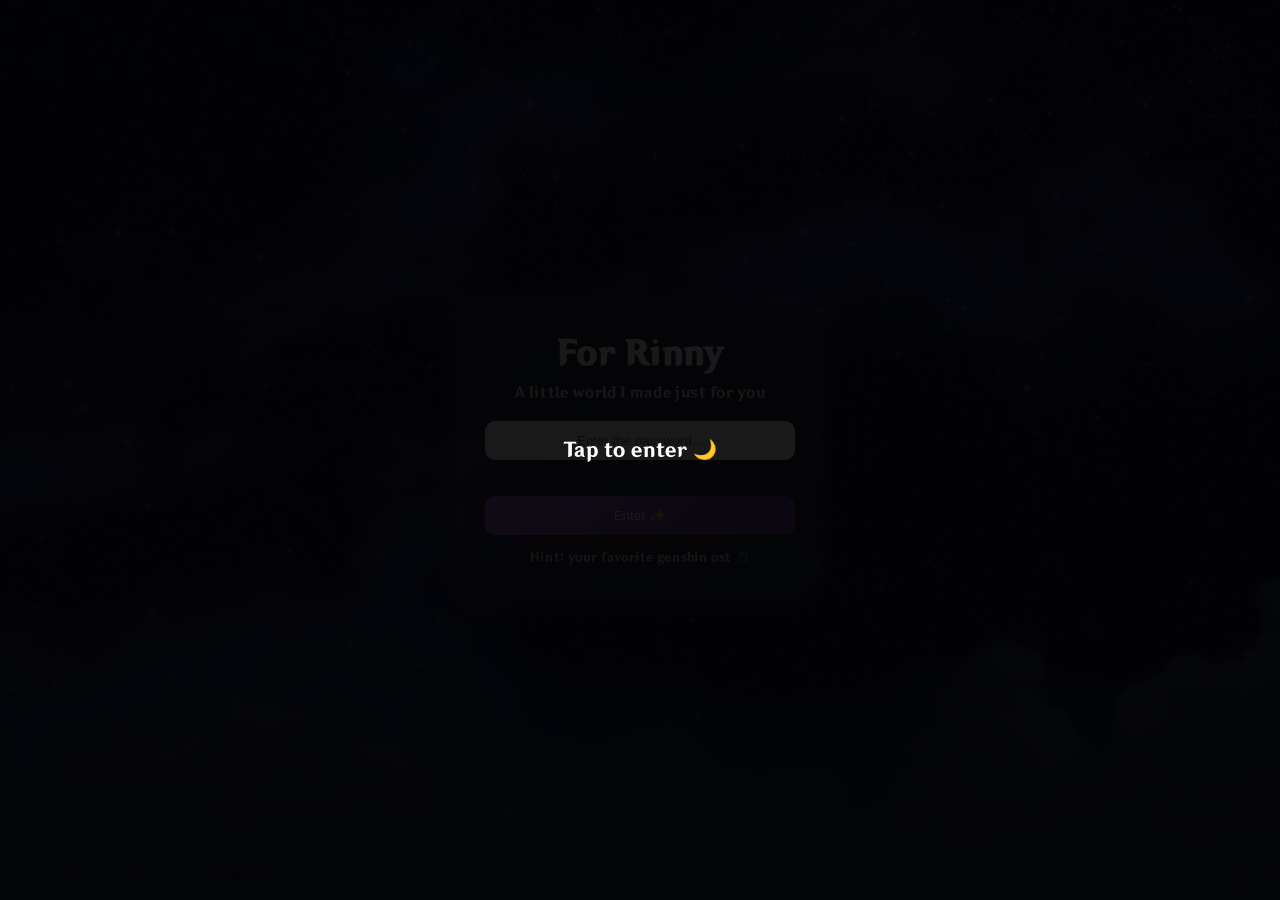
<file: index.html>
<!DOCTYPE html>
<html lang="en">
<head>
  <meta charset="UTF-8" />
  <meta name="viewport" content="width=device-width, initial-scale=1.0"/>
  <title>For You 🌙</title>
  <link rel="stylesheet" href="style.css" />
</head>
<body>

    <div id="overlay" onclick="unlockAudio()">
  <p>Tap to enter 🌙</p>
</div>

  <div class="page">
    <div class="card">
      <h1>For Rinny</h1>
      <p class="subtitle">A little world I made just for you</p>

      <input 
        type="text" 
        id="password"
        placeholder="Enter the password..."
      />

      <p id="error" class="error"></p>

      <button onclick="checkPassword()">Enter ✨</button>

      <p class="hint">Hint: your favorite genshin ost 🎵</p>
    </div>
  </div>

  <script src="script.js">



  </script>
</body>
</html>
</file>
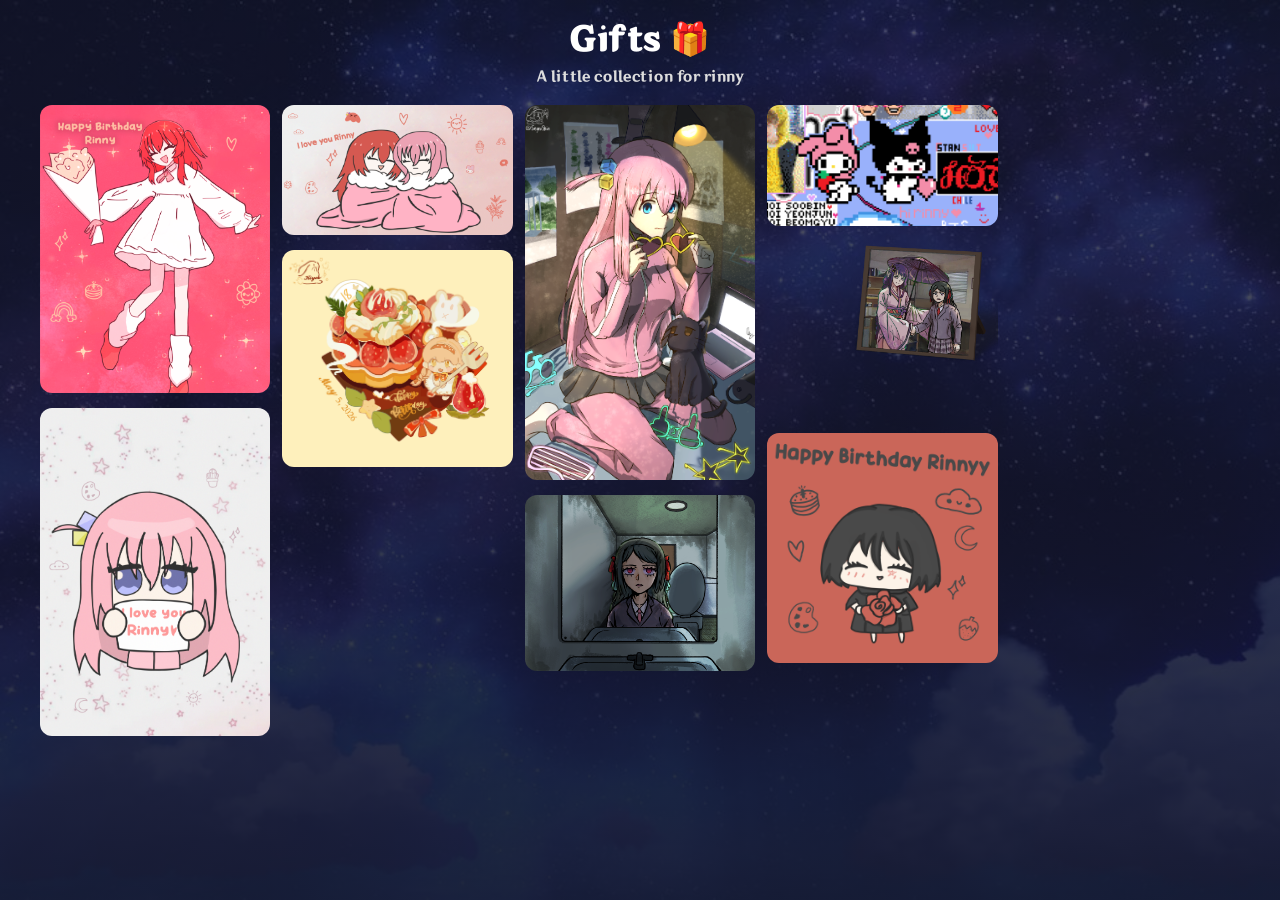
<file: gifts.html>
<!doctype html>
<html lang="en">
  <head>
    <meta charset="UTF-8" />
    <meta name="viewport" content="width=device-width, initial-scale=1.0" />
    <title>Gifts 🎁</title>
    <link rel="stylesheet" href="gifts.css" />
  </head>
  <body>
    <div class="wrapper">
      <h1>Gifts 🎁</h1>
      <p class="subtitle">A little collection for rinny</p>

      <!-- Collage Grid -->
      <div class="gallery">
                <img src="fanarts/Kita.png" onclick="openFullscreen(this.src)" />

        <img src="fanarts/Bocchi.png" onclick="openFullscreen(this.src)" />
        <img
          src="fanarts/Bocchi and Kita.png"
          onclick="openFullscreen(this.src)"
        />
        <img src="fanarts/from kiyo.png" onclick="openFullscreen(this.src)" />
        <img src="fanarts/fromsegen.png" onclick="openFullscreen(this.src)" />
        <img src="fanarts/rener.png" onclick="openFullscreen(this.src)" />
        <img src="fanarts/melokuro.png" onclick="openFullscreen(this.src)" />
                <img src="fanarts/raiden.png" onclick="openFullscreen(this.src)" />
                                <img src="fanarts/rein.png" onclick="openFullscreen(this.src)" />


      </div>
    </div>

    <!-- Fullscreen Viewer -->
    <div id="fullscreen" onclick="closeFullscreen()">
      <img id="fullscreenImg" />
    </div>

    <script>
      function openFullscreen(src) {
        const fs = document.getElementById("fullscreen");
        const img = document.getElementById("fullscreenImg");

        img.src = src;
        fs.style.display = "flex";
      }

      function closeFullscreen() {
        document.getElementById("fullscreen").style.display = "none";
      }

      // Optional background music (same system)
      const bgMusic = new Audio("nodkraibar.mp3");
      bgMusic.loop = true;
      bgMusic.volume = 0.4;

      window.addEventListener("load", () => {
        bgMusic.play().catch(() => {});
      });

      document.addEventListener(
        "click",
        () => {
          bgMusic.play().catch(() => {});
        },
        { once: true },
      );
    </script>
  </body>
</html>
</file>
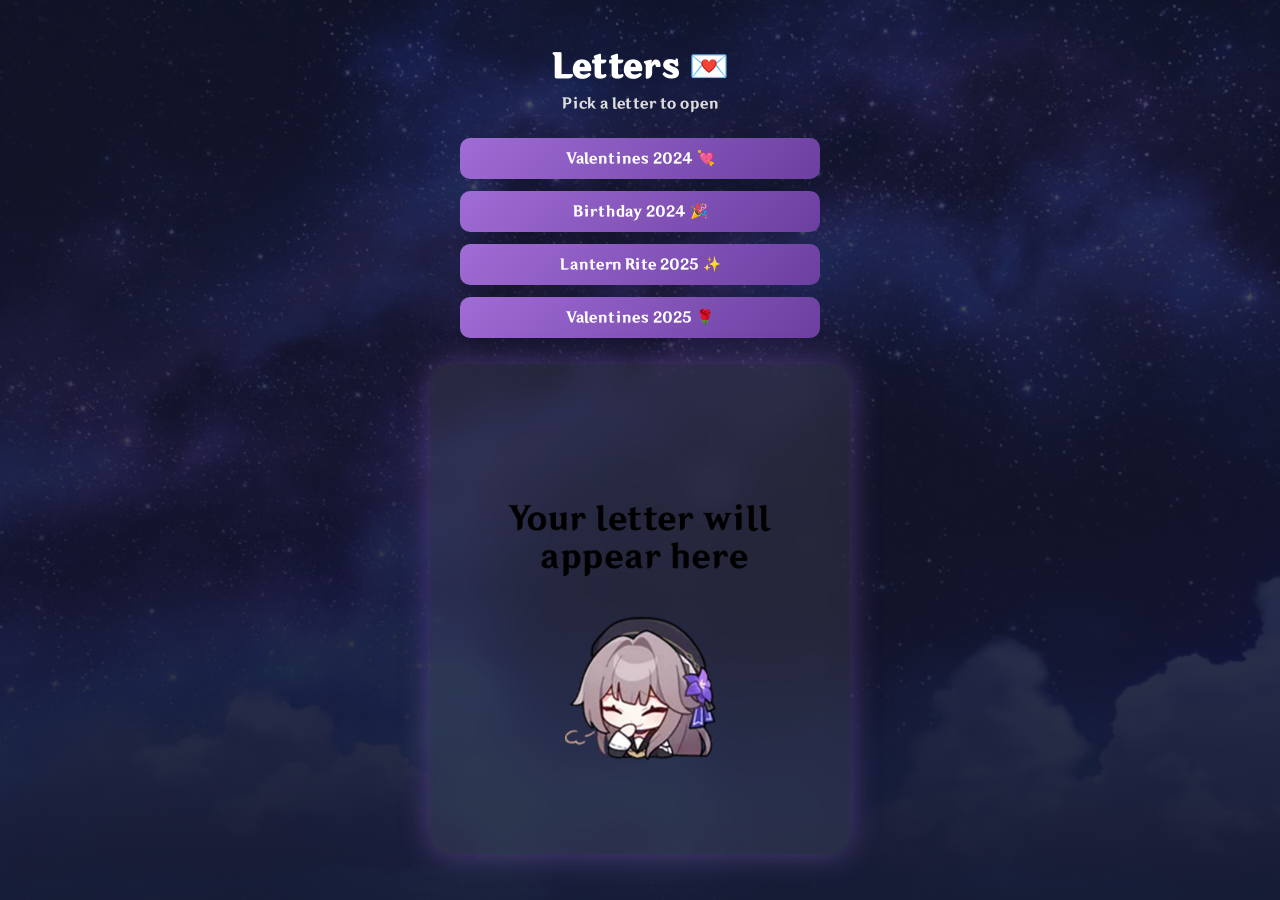
<file: letters.html>
<!DOCTYPE html>
<html lang="en">
<head>
  <meta charset="UTF-8" />
  <meta name="viewport" content="width=device-width, initial-scale=1.0"/>
  <title>Letters 💌</title>
  <link rel="stylesheet" href="letters.css" />
</head>
<body>

  <div class="wrapper">

    <h1>Letters 💌</h1>
    <p class="subtitle">Pick a letter to open</p>

<div class="buttons">
  <button onclick="showLetter(0)">Valentines 2024 💘</button>
  <button onclick="showLetter(1)">Birthday 2024 🎉</button>
  <button onclick="showLetter(2)">Lantern Rite 2025 ✨</button>
  <button onclick="showLetter(3)">Valentines 2025 🌹</button>
  
</div>

    <div class="letter-box">
<img id="letterImage" src="letter.png" alt="" />    </div>

  </div>

<script>
  const bgMusic = new Audio("sakura.mp3");
  bgMusic.loop = true;
  bgMusic.volume = 0.4;

  // 🎵 ALWAYS START FRESH ON PAGE LOAD
  window.addEventListener("load", () => {
    bgMusic.currentTime = 0; // reset to beginning

    bgMusic.play().catch(() => {
      // fallback for mobile autoplay block
      document.addEventListener("click", () => {
        bgMusic.play();
      }, { once: true });
    });
  });

  const letters = [
    "letters/Happy Valentines Rinny 2024.png",
    "letters/Happy Birthday Rinny 2024.png",
    "letters/Happy New Year Rinny.png",
    "letters/Happy Valentines Rinny 2025.png"
  ];

  function showLetter(index) {
    const img = document.getElementById("letterImage");
    img.style.opacity = 0;

    setTimeout(() => {
      img.src = letters[index];
      img.style.opacity = 1;
    }, 200);

    img.onclick = () => openFullscreen(letters[index]);
  }

  function openFullscreen(src) {
    document.getElementById("fullscreen").style.display = "flex";
    document.getElementById("fullscreenImg").src = src;
  }

  function closeFullscreen() {
    document.getElementById("fullscreen").style.display = "none";
  }
</script>

  <div id="fullscreen" onclick="closeFullscreen()">
  <img id="fullscreenImg" />
</div>

</body>
</html>
</file>
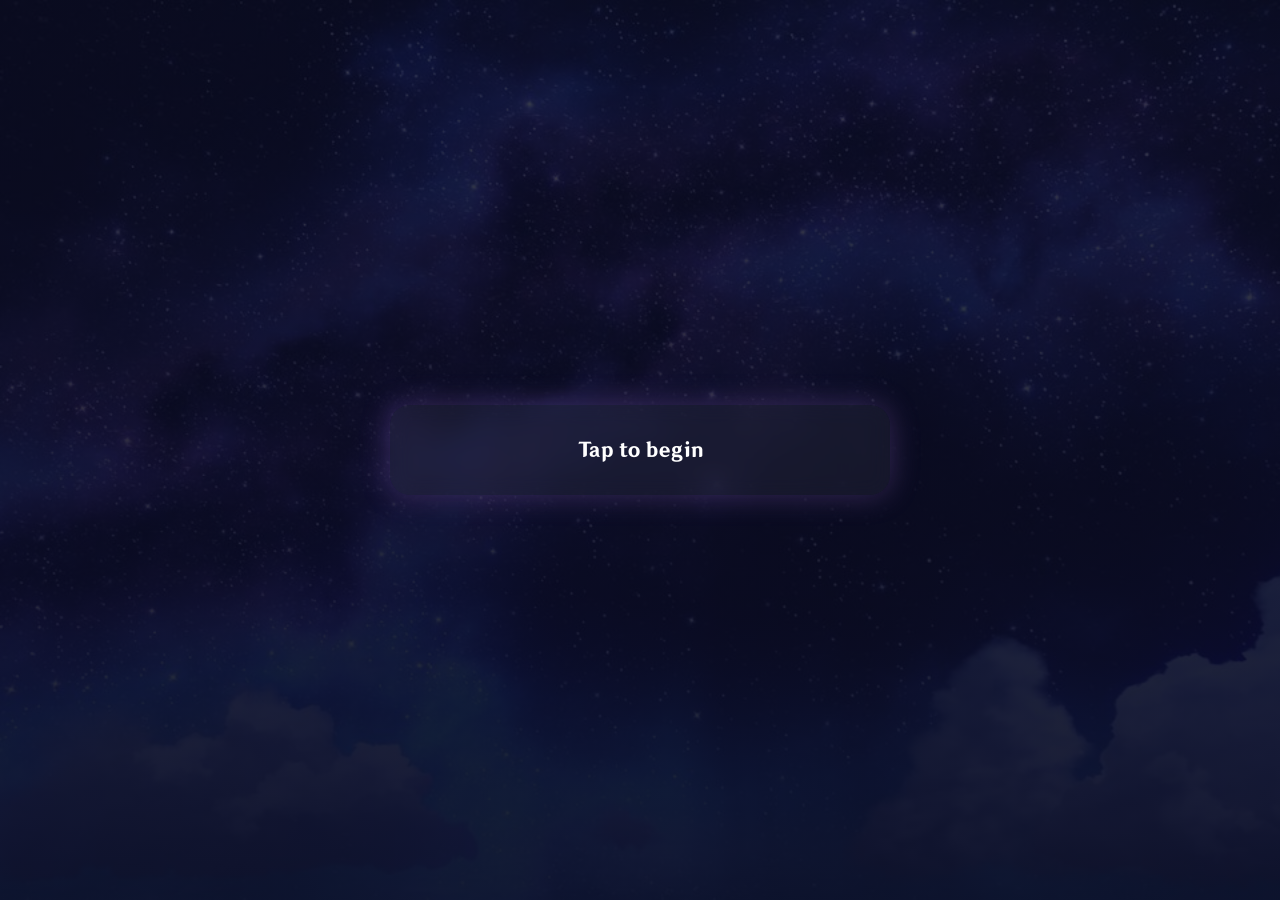
<file: love.html>
<!DOCTYPE html>
<html lang="en">
<head>
  <meta charset="UTF-8" />
  <meta name="viewport" content="width=device-width, initial-scale=1.0"/>
  <title>Why I Love You 💖</title>
  <link rel="stylesheet" href="love.css" />
</head>
<body class="love-body">

  <div class="love-container" id="container">
    <p id="love-text">Tap to begin</p>
  </div>

  <script>
    // 🎵 MUSIC (simple + reliable)
    const bgMusic = new Audio("Dream of Scattered Petals.mp3");
    bgMusic.loop = true;
    bgMusic.volume = 0.4;

    function startMusic() {
      bgMusic.play().catch(() => {
        document.addEventListener("click", () => bgMusic.play(), { once: true });
      });
    }

    startMusic();

    // 💖 TEXT CONTENT
    const lines = [
      "Hi Rinny",
      "Do you want to know why people love you?",
      "I do not even know where to start...",
      "Because there are too many reasons we love you.",
      "We love you because youre a kind friend",
      "We love you because you care",
      "We love you because youre so fun",
      "We love you because youre so friendly",
      "We love you because youre the rinny we know",
      "Now...",
      "Do you want to know why...",
      "I... aka",
      "loves you so much",
      "I love the way you cross paths in my life",
      "I love how you make even simple moments feel special",
      "I love your kindness, even when the world is mean",
      "I love how you never give up, even when things are hard",
      "I love how youre so pretty",
      "I love how youre so cute",
      "I love how youre so gorgeous",
      "I love your pretty hair",
      "I love your dreamy eyes",
      "I love your nose, I wanna boop it",
      "I love your smile, heh I know you smile",
      "I love your cute cute super duper pretty face",
      "I love that youre so beautiful",
      "But its not your looks that make you beautiful",
      "I love your presence... it feels like happiness",
      "I love your sweetness kindess and care",
      "I love the way you are just simply rinny",
      "Not perfect. Not Fake. Just a sweet rinny",
      "You keep on going no matter what",
      "And thats what makes you beautiful to me",
      "If I had to choose a soul to be with forever...",
      "I would always choose you every single time",
      "Because loving you is the most natural thing I have ever done",
      "And I will keep loving you always, no matter what",
      "Theres more I want to say but hehe",
      "You are loved. More than you know it rinny",
      "From aka",
      "We love you"
    ];

    let index = 0;
    const textEl = document.getElementById("love-text");
    const container = document.getElementById("container");

    function nextLine() {
      if (index < lines.length) {
        textEl.textContent = lines[index];
        index++;
      } else {
        textEl.textContent = "I love you Rinny 💖";

        setTimeout(() => {
          window.location.href = "menu.html";
        }, 2500);
      }
    }

    // ⭐ IMPORTANT: force click works everywhere
    container.addEventListener("click", nextLine);
  </script>

</body>
</html>
</file>
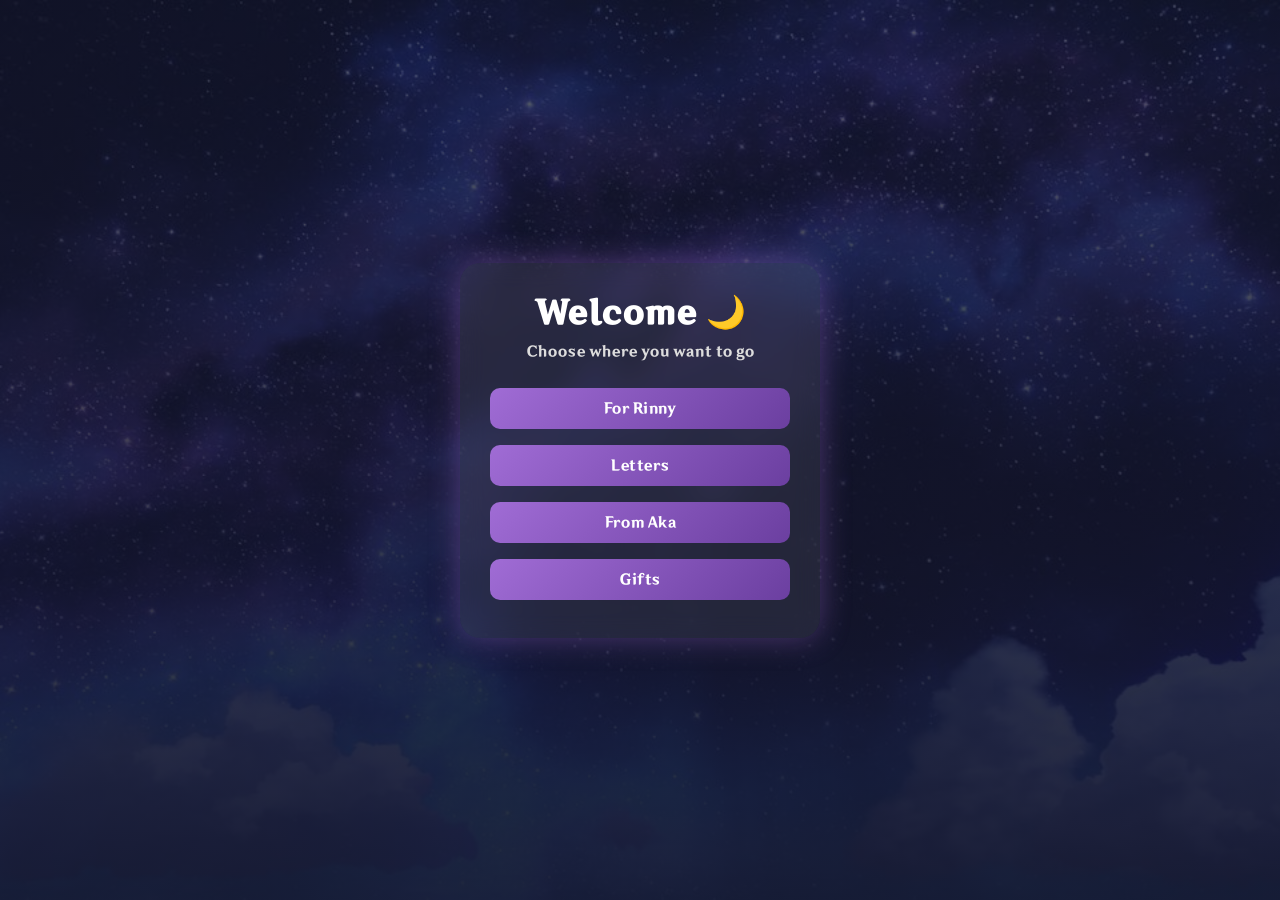
<file: menu.html>
<!DOCTYPE html>
<html lang="en">
<head>
  <meta charset="UTF-8" />
  <meta name="viewport" content="width=device-width, initial-scale=1.0"/>
  <title>Menu 🌙</title>
  <link rel="stylesheet" href="menu.css" />
</head>
<body>

  <div class="menu-wrapper">
    <div class="menu-card">
      <h1>Welcome 🌙</h1>
      <p class="subtitle">Choose where you want to go</p>

      <button onclick="goTo('story.html')">For Rinny</button>
      <button onclick="goTo('letters.html')">Letters</button>
      <button onclick="goTo('love.html')">From Aka</button>
      <button onclick="goTo('gifts.html')">Gifts</button>
    </div>
  </div>

  <script>
    function goTo(page) {
      window.location.href = page;
    }
  </script>

</body>
</html>

<script>
  const bgMusic = new Audio("Moonlike-Smile.mp3");
  bgMusic.loop = true;
  bgMusic.volume = 0.4;

  // try to play when page loads
  window.addEventListener("load", () => {
    bgMusic.play().catch(() => {
      // fallback: some browsers block autoplay
      console.log("Autoplay blocked until user interaction");
    });
  });

  function goTo(page) {
    window.location.href = page;
  }
</script>
</file>
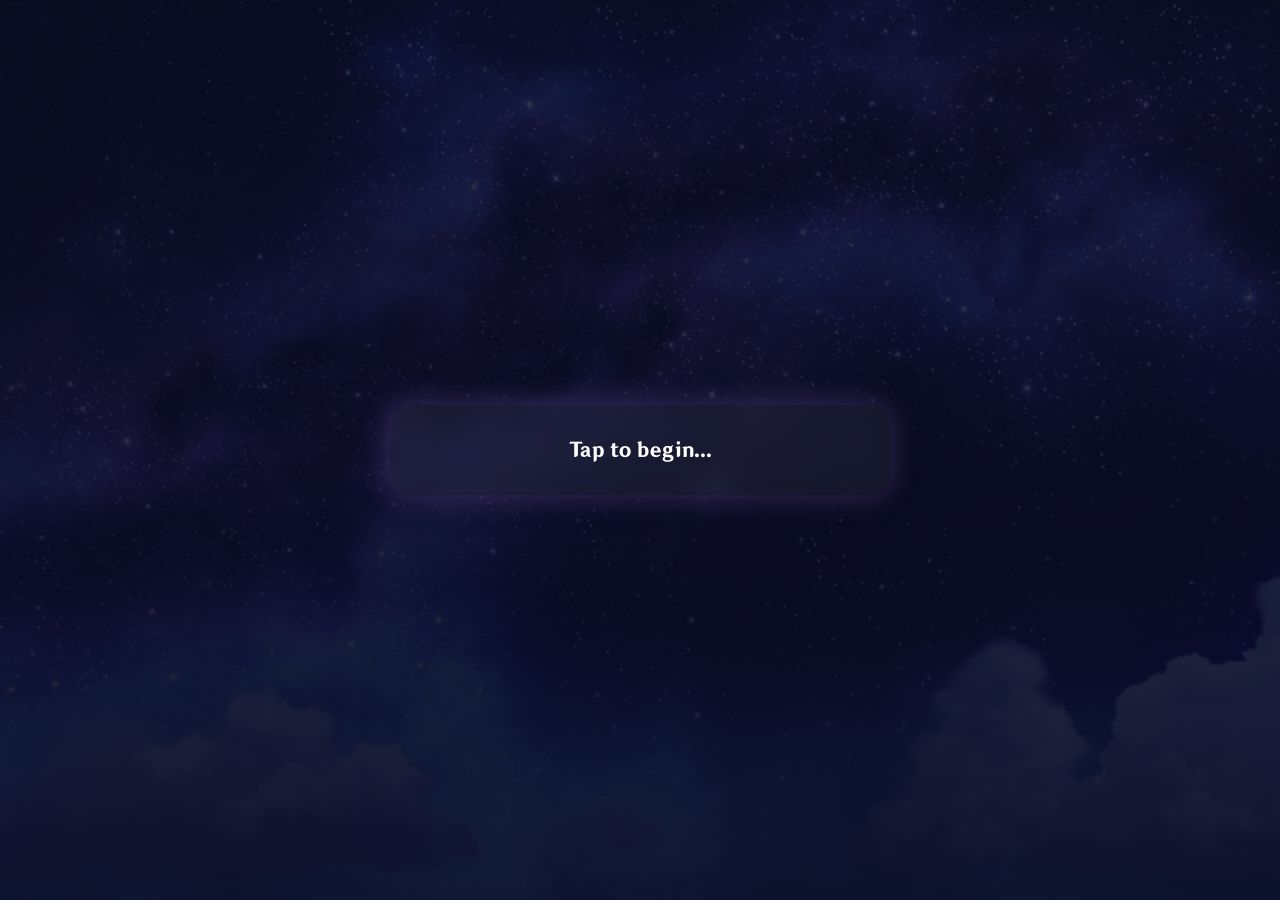
<file: story.html>
<!DOCTYPE html>
<html lang="en">
<head>
  <meta charset="UTF-8" />
  <meta name="viewport" content="width=device-width, initial-scale=1.0"/>
  <title>For Rinny 🌙</title>
  <link rel="stylesheet" href="style.css" />
</head>
<body class="story-body">

  <div class="story-container" onclick="nextLine()">
    <p id="story-text">Tap to begin...</p>
  </div>

  <script src="story.js"></script>
</body>
</html>
</file>
<file: style.css>
@font-face {
  font-family: "ZhCN";
  src: url("fonts/zh-cn.ttf") format("truetype");
}

/* Reset (NO font here) */
* {
  margin: 0;
  padding: 0;
  box-sizing: border-box;
}

/* Apply GLOBAL FONT here */
body {
  font-family: "ZhCN", sans-serif;
}
/* Background */
.page {
  height: 100vh;
  display: flex;
  justify-content: center;
  align-items: center;

  background: 
  linear-gradient(rgba(20, 20, 40, 0.6), rgba(20, 20, 40, 0.8)),
  url("genshinbg.png");
background-size: cover;
background-position: center;
background-repeat: no-repeat;
  padding: 20px;
}

/* Card */
.card {
  width: 100%;
  max-width: 350px;
  padding: 30px 20px;
  text-align: center;

  background: rgba(255, 255, 255, 0.08);
  border-radius: 20px;
  backdrop-filter: blur(12px);

  box-shadow: 0 0 30px rgba(160, 108, 213, 0.4);
}

/* Text */
h1 {
  color: white;
  margin-bottom: 10px;
  font-family: "ZhCN", sans-serif;
}

.subtitle {
  color: #ddd;
  font-size: 0.9rem;
  margin-bottom: 20px;
}

.hint {
  margin-top: 15px;
  font-size: 0.75rem;
  color: #ccc;
}

/* Input */
input {
  width: 100%;
  padding: 12px;
  border-radius: 10px;
  border: none;
  outline: none;
  margin-bottom: 10px;
  text-align: center;
}

/* Button */
button {
  width: 100%;
  padding: 12px;
  border-radius: 10px;
  border: none;
  margin-top: 10px;

  background: linear-gradient(135deg, #a06cd5, #6b3fa0);
  color: white;
  cursor: pointer;
}

/* Error */
.error {
  color: #ffb3c6;
  font-size: 0.8rem;
  height: 16px;
}

/* Mobile tweaks */
@media (max-width: 400px) {
  .card {
    padding: 25px 15px;
  }

  h1 {
    font-size: 1.5rem;
  }
} 

/* Story Page */
.story-body {
  height: 100vh;
  display: flex;
  justify-content: center;
  align-items: center;

  background: linear-gradient(rgba(10,10,30,0.8), rgba(10,10,30,0.9)),
  url("genshinbg.png");
  background-size: cover;
  background-position: center;
}

.story-container {
  width: 90%;
  max-width: 500px;
  padding: 30px;
  text-align: center;

  color: white;
  font-size: 1.2rem;
  line-height: 1.6;

  background: rgba(255,255,255,0.05);
  border-radius: 20px;
  backdrop-filter: blur(10px);

  box-shadow: 0 0 30px rgba(160,108,213,0.3);

  cursor: pointer;
}

#overlay {
  position: fixed;
  top: 0;
  left: 0;
  width: 100%;
  height: 100%;

  background: rgba(0,0,0,0.9);
  color: white;

  display: flex;
  justify-content: center;
  align-items: center;

  font-size: 1.2rem;
  z-index: 1000;
}
</file>
<file: gifts.css>
@font-face {
  font-family: "ZhCN";
  src: url("fonts/zh-cn.ttf") format("truetype");
}

* {
  margin: 0;
  padding: 0;
  box-sizing: border-box;
  font-family: "ZhCN", sans-serif;
}

body {
  height: 100vh;
}

/* Background */
.wrapper {
  min-height: 100vh;
  display: flex;
  flex-direction: column;
  align-items: center;

  background: linear-gradient(rgba(20,20,40,0.7), rgba(20,20,40,0.9)),
  url("genshinbg.png");
  background-size: cover;
  background-position: center;

  text-align: center;
  padding: 20px;
}

/* Title */
h1 {
  color: white;
  margin-bottom: 8px;
}

.subtitle {
  color: #ddd;
  margin-bottom: 20px;
  font-size: 0.9rem;
}

/* Collage Grid */
.gallery {
  column-gap: 12px;
  width: 100%;

  /* REMOVE max-width limit ❌ */
  max-width: 1200px; /* optional cap so it doesn't get TOO wide */
}

/* 📱 Mobile */
@media (max-width: 600px) {
  .gallery {
    column-count: 2;
  }
}

/* 📲 Tablet */
@media (min-width: 601px) and (max-width: 1024px) {
  .gallery {
    column-count: 3;
  }
}

/* 💻 Desktop */
@media (min-width: 1025px) {
  .gallery {
    column-count: 5;
  }
}
/* Images */
.gallery img {
  width: 100%;
  height: auto;

  margin-bottom: 10px;   /* spacing between images */

  border-radius: 12px;
  cursor: pointer;

  transition: 0.2s ease;
}

.gallery img:hover {
  transform: scale(1.05);
}

/* Fullscreen viewer */
#fullscreen {
  position: fixed;
  top: 0;
  left: 0;

  width: 100%;
  height: 100%;

  background: rgba(0,0,0,0.9);
  display: none;

  justify-content: center;
  align-items: center;

  z-index: 999;
}

#fullscreen img {
  max-width: 95%;
  max-height: 95%;
  border-radius: 10px;
}
</file>
<file: letters.css>
@font-face {
  font-family: "ZhCN";
  src: url("fonts/zh-cn.ttf") format("truetype");
}

* {
  margin: 0;
  padding: 0;
  box-sizing: border-box;
  font-family: "ZhCN", sans-serif;
}

body {
  height: 100vh;
}

/* Background (same vibe as menu) */
.wrapper {
  height: 100vh;
  display: flex;
  flex-direction: column;
  justify-content: center;
  align-items: center;

  background: linear-gradient(rgba(20,20,40,0.7), rgba(20,20,40,0.9)),
  url("genshinbg.png");
  background-size: cover;
  background-position: center;

  text-align: center;
  padding: 20px;
}

/* Title */
h1 {
  color: white;
  margin-bottom: 8px;
}

.subtitle {
  color: #ddd;
  margin-bottom: 20px;
  font-size: 0.9rem;
}

/* Buttons container */
.buttons {
  width: 100%;
  max-width: 360px;
}

/* Buttons (same as menu) */
button {
  width: 100%;
  padding: 12px;
  margin: 6px 0;

  border: none;
  border-radius: 10px;
  cursor: pointer;

  background: linear-gradient(135deg, #a06cd5, #6b3fa0);
  color: white;
  font-size: 0.9rem;
  transition: 0.2s ease;
}

button:hover {
  transform: scale(1.03);
}

/* Letter display card (glass style like menu-card) */
.letter-box {
  margin-top: 20px;
  width: 100%;
  max-width: 420px;
  padding: 20px;

  background: rgba(255,255,255,0.08);
  border-radius: 20px;
  backdrop-filter: blur(12px);
  box-shadow: 0 0 30px rgba(160,108,213,0.4);

  display: flex;
  justify-content: center;
  align-items: center;

  min-height: 300px;
}

/* Image styling */
.letter-box img {
  max-width: 100%;
  max-height: 450px;
  border-radius: 10px;

  opacity: 1;
  transition: 0.3s ease;
}

#fullscreen {
  position: fixed;
  top: 0;
  left: 0;

  width: 100%;
  height: 100%;

  background: rgba(0,0,0,0.9);
  display: none;

  justify-content: center;
  align-items: center;

  z-index: 999;
}

#fullscreen img {
  max-width: 95%;
  max-height: 95%;
  border-radius: 10px;
}
</file>
<file: love.css>
@font-face {
  font-family: "ZhCN";
  src: url("fonts/zh-cn.ttf") format("truetype");
}

* {
  margin: 0;
  padding: 0;
  box-sizing: border-box;
  font-family: "ZhCN", sans-serif;
}

.love-body {
  height: 100vh;
  display: flex;
  justify-content: center;
  align-items: center;

  background: linear-gradient(rgba(10,10,30,0.8), rgba(10,10,30,0.9)),
  url("genshinbg.png");
  background-size: cover;
  background-position: center;
}

.love-container {
  width: 90%;
  max-width: 500px;
  padding: 30px;
  text-align: center;

  color: white;
  font-size: 1.2rem;
  line-height: 1.6;

  background: rgba(255,255,255,0.05);
  border-radius: 20px;
  backdrop-filter: blur(10px);

  box-shadow: 0 0 30px rgba(160,108,213,0.3);

  cursor: pointer;
}
</file>
<file: menu.css>
@font-face {
  font-family: "ZhCN";
  src: url("fonts/zh-cn.ttf") format("truetype");
}

* {
  margin: 0;
  padding: 0;
  box-sizing: border-box;
  font-family: "ZhCN", sans-serif;
}

body {
  height: 100vh;
}

.menu-wrapper {
  height: 100vh;
  display: flex;
  justify-content: center;
  align-items: center;

  background: linear-gradient(rgba(20,20,40,0.7), rgba(20,20,40,0.9)),
  url("genshinbg.png");
  background-size: cover;
  background-position: center;
}

.menu-card {
  width: 90%;
  max-width: 360px;
  padding: 30px;
  text-align: center;

  background: rgba(255,255,255,0.08);
  border-radius: 20px;
  backdrop-filter: blur(12px);
  box-shadow: 0 0 30px rgba(160,108,213,0.4);
}

h1 {
  color: white;
  margin-bottom: 10px;
}

.subtitle {
  color: #ddd;
  margin-bottom: 20px;
  font-size: 0.9rem;
}

/* Buttons */
button {
  width: 100%;
  padding: 12px;
  margin: 8px 0;

  border: none;
  border-radius: 10px;
  cursor: pointer;

  background: linear-gradient(135deg, #a06cd5, #6b3fa0);
  color: white;
  font-size: 0.9rem;
  transition: 0.2s ease;
}

button:hover {
  transform: scale(1.03);
}
</file>
